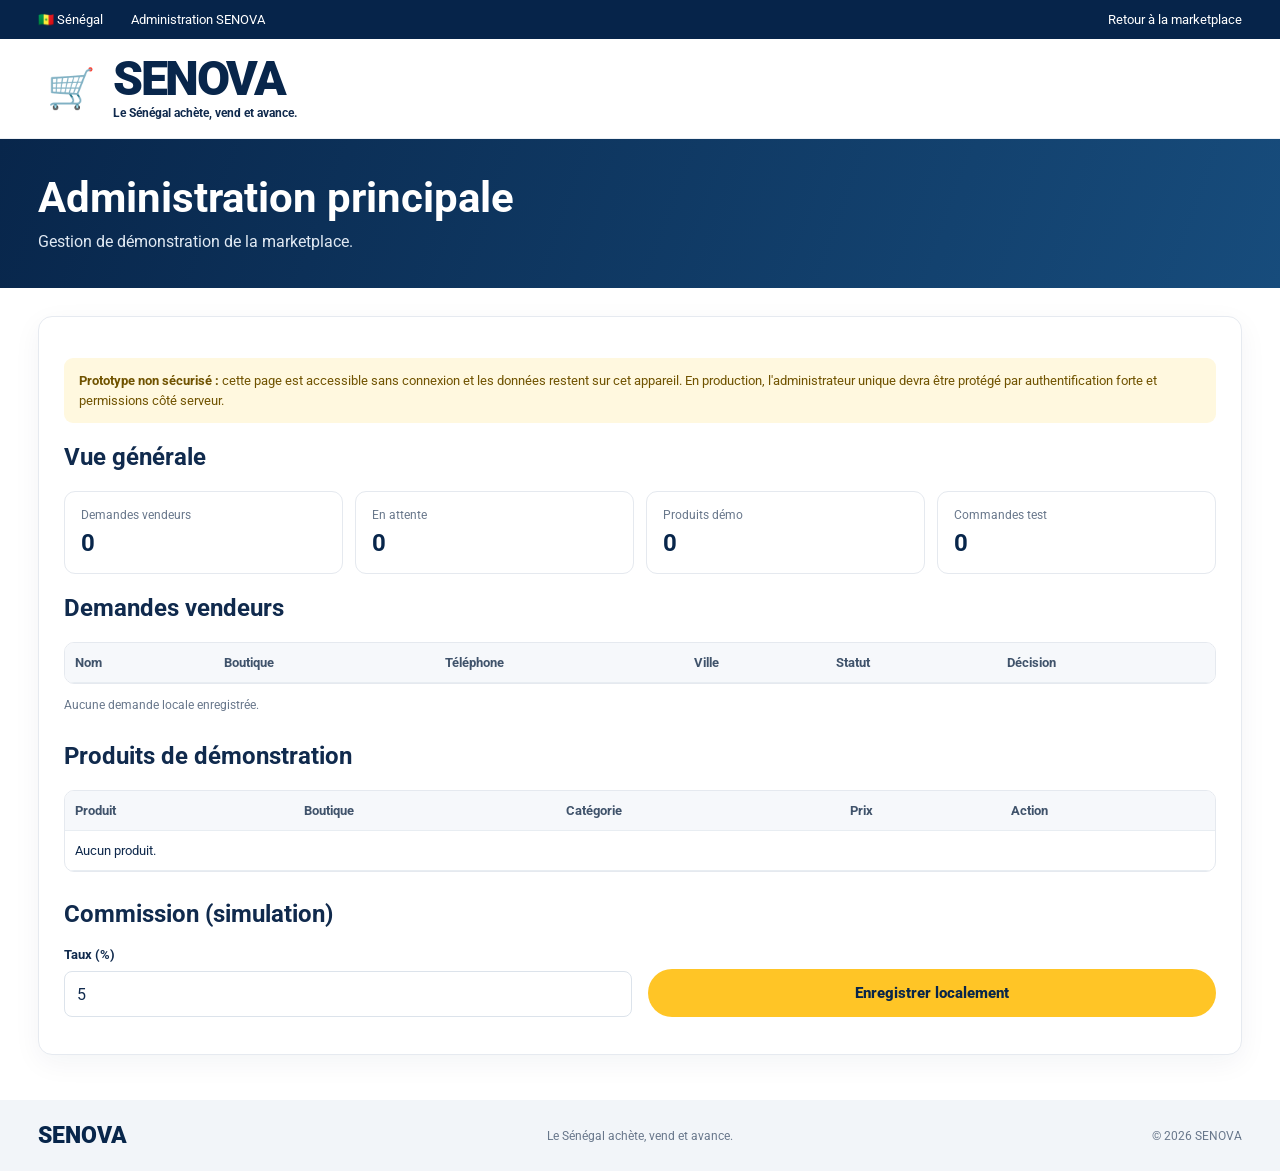
<file: admin-demo.html>
<!DOCTYPE html><html lang="fr"><head><meta charset="UTF-8"><meta name="viewport" content="width=device-width,initial-scale=1"><title>Administration — SENOVA</title><link rel="stylesheet" href="css/style.css"></head><body><div class="topbar"><div class="wrap topbar-row"><span>🇸🇳 Sénégal</span><span>Administration SENOVA</span><div class="top-right"><a href="index.html">Retour à la marketplace</a></div></div></div><header class="header"><div class="wrap header-row"><a class="logo" href="index.html"><span class="logo-symbol">🛒</span><span class="logo-copy"><strong>SENOVA</strong><small>Le Sénégal achète, vend et avance.</small></span></a></div></header><section class="page-hero"><div class="wrap"><h1>Administration principale</h1><p>Gestion de démonstration de la marketplace.</p></div></section><main class="wrap"><div class="form-panel" style="max-width:none"><div class="notice"><strong>Prototype non sécurisé :</strong> cette page est accessible sans connexion et les données restent sur cet appareil. En production, l'administrateur unique devra être protégé par authentification forte et permissions côté serveur.</div><h2>Vue générale</h2><div class="admin-stat-grid"><div class="admin-stat"><small>Demandes vendeurs</small><strong id="reqCount">0</strong></div><div class="admin-stat"><small>En attente</small><strong id="pendingCount">0</strong></div><div class="admin-stat"><small>Produits démo</small><strong id="prodCount">0</strong></div><div class="admin-stat"><small>Commandes test</small><strong id="orderCount">0</strong></div></div><h2>Demandes vendeurs</h2><div class="table-wrap"><table class="data-table"><thead><tr><th>Nom</th><th>Boutique</th><th>Téléphone</th><th>Ville</th><th>Statut</th><th>Décision</th></tr></thead><tbody id="requests"></tbody></table></div><p id="emptyReq" class="help-text">Aucune demande locale enregistrée.</p><h2 style="margin-top:28px">Produits de démonstration</h2><div class="table-wrap"><table class="data-table"><thead><tr><th>Produit</th><th>Boutique</th><th>Catégorie</th><th>Prix</th><th>Action</th></tr></thead><tbody id="products"></tbody></table></div><h2 style="margin-top:28px">Commission (simulation)</h2><div class="form-grid"><div class="field"><label for="rate">Taux (%)</label><input id="rate" type="number" min="0" max="30" step="0.5" value="5"></div><div class="field"><label>&nbsp;</label><button class="yellow-button" id="saveRate" type="button">Enregistrer localement</button></div></div><p id="rateMsg" class="help-text"></p></div></main><footer><div class="wrap footer-row"><a class="footer-logo" href="index.html">SENOVA</a><span>Le Sénégal achète, vend et avance.</span><span>© 2026 SENOVA</span></div></footer><script>
const $=s=>document.querySelector(s),read=k=>{try{return JSON.parse(localStorage.getItem(k)||'[]')}catch{return []}},esc=s=>String(s??'').replace(/[&<>"']/g,c=>({'&':'&amp;','<':'&lt;','>':'&gt;','"':'&quot;',"'":'&#39;'}[c]));function render(){let r=read('senova_demo_seller_requests'),p=read('senova_demo_products'),o=read('senova_demo_orders');$('#reqCount').textContent=r.length;$('#pendingCount').textContent=r.filter(x=>x.status==='En attente').length;$('#prodCount').textContent=p.length;$('#orderCount').textContent=o.length;$('#emptyReq').hidden=!!r.length;$('#requests').innerHTML=r.map((x,i)=>`<tr><td>${esc(x.owner)}</td><td>${esc(x.shop)}</td><td>${esc(x.phone)}</td><td>${esc(x.city)}</td><td>${esc(x.status)}</td><td>${x.status==='En attente'?`<button class="action-small approve" data-ok="${i}">Accepter</button><button class="action-small reject" data-no="${i}">Refuser</button>`:'—'}</td></tr>`).join('');$('#products').innerHTML=p.map((x,i)=>`<tr><td>${esc(x.name)}</td><td>${esc(x.shop)}</td><td>${esc(x.category)}</td><td>${Number(x.price).toLocaleString('fr-FR')} FCFA</td><td><button class="action-small reject" data-del="${i}">Supprimer</button></td></tr>`).join('')||'<tr><td colspan="5">Aucun produit.</td></tr>';}$('#requests').addEventListener('click',e=>{let b=e.target.closest('[data-ok],[data-no]');if(!b)return;let a=read('senova_demo_seller_requests'),i=Number(b.dataset.ok??b.dataset.no);if(a[i])a[i].status=b.dataset.ok?'Validée':'Refusée';localStorage.setItem('senova_demo_seller_requests',JSON.stringify(a));render()});$('#products').addEventListener('click',e=>{let b=e.target.closest('[data-del]');if(!b)return;let a=read('senova_demo_products');a.splice(Number(b.dataset.del),1);localStorage.setItem('senova_demo_products',JSON.stringify(a));render()});$('#rate').value=localStorage.getItem('senova_demo_commission')||'5';$('#saveRate').onclick=()=>{let n=Number($('#rate').value);if(!Number.isFinite(n)||n<0||n>30){$('#rateMsg').textContent='Taux autorisé : de 0 à 30 %.';return}localStorage.setItem('senova_demo_commission',n);$('#rateMsg').textContent='Taux enregistré sur cet appareil (simulation).'};render();</script></body></html>
</file>
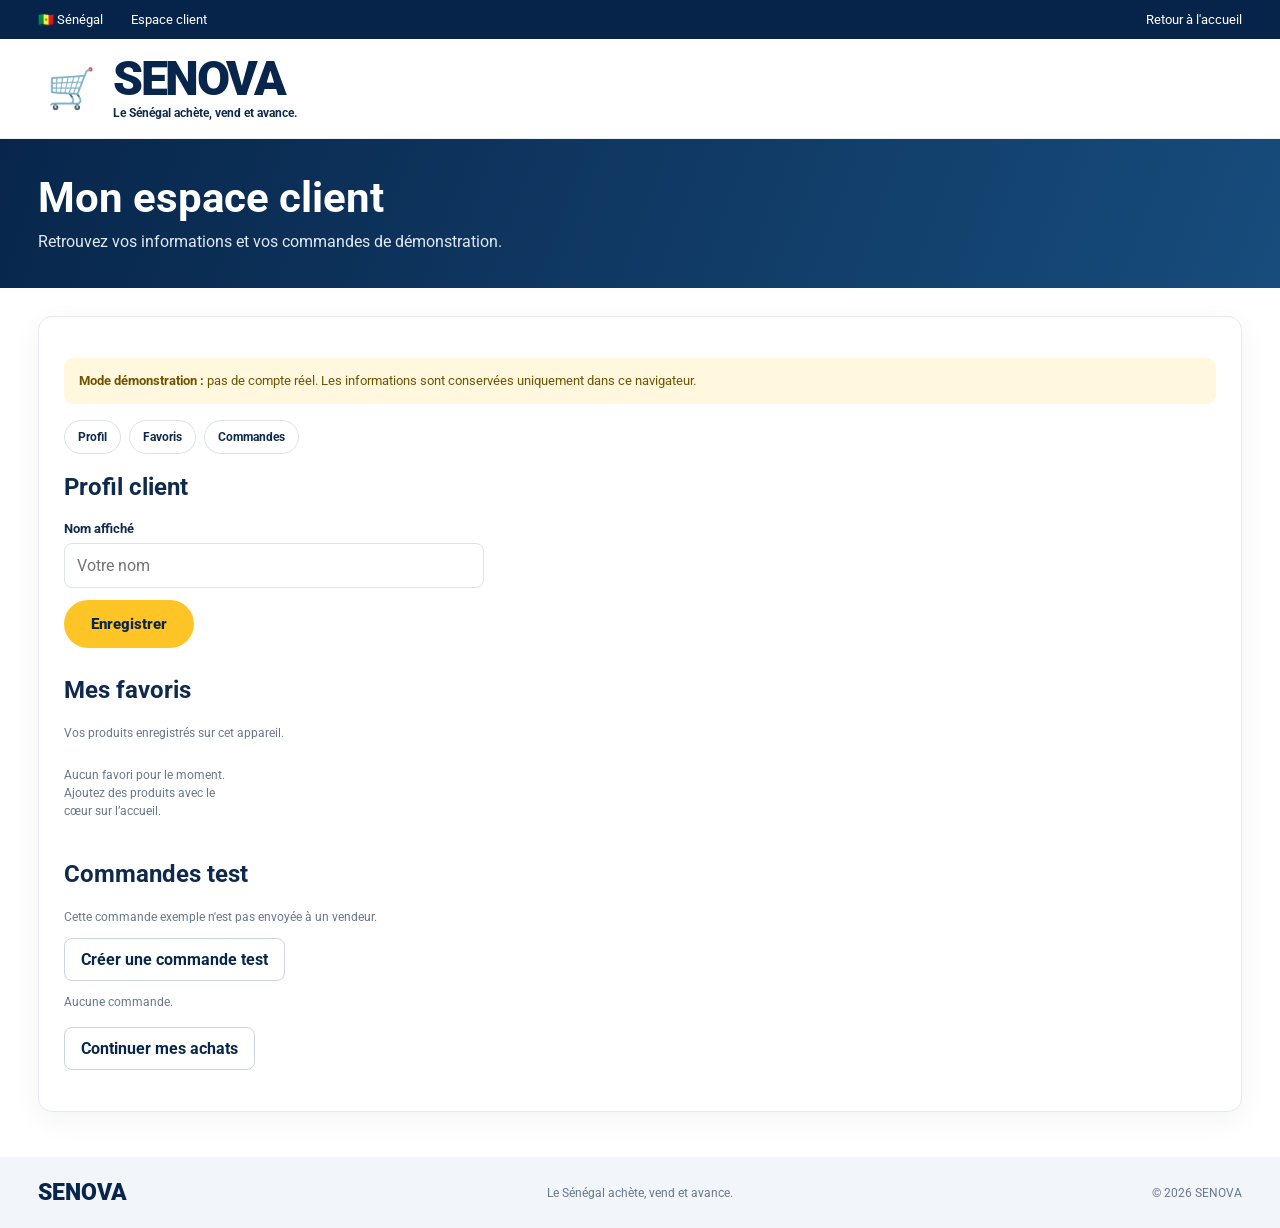
<file: compte-client.html>
<!DOCTYPE html><html lang="fr"><head><meta charset="UTF-8"><meta name="viewport" content="width=device-width,initial-scale=1"><title>Mon compte — SENOVA</title><link rel="stylesheet" href="css/style.css"></head><body><div class="topbar"><div class="wrap topbar-row"><span>🇸🇳 Sénégal</span><span>Espace client</span><div class="top-right"><a href="index.html">Retour à l'accueil</a></div></div></div><header class="header"><div class="wrap header-row"><a class="logo" href="index.html"><span class="logo-symbol">🛒</span><span class="logo-copy"><strong>SENOVA</strong><small>Le Sénégal achète, vend et avance.</small></span></a></div></header><section class="page-hero"><div class="wrap"><h1>Mon espace client</h1><p>Retrouvez vos informations et vos commandes de démonstration.</p></div></section><main class="wrap"><div class="form-panel" style="max-width:none"><div class="notice"><strong>Mode démonstration :</strong> pas de compte réel. Les informations sont conservées uniquement dans ce navigateur.</div><div class="client-tabs"><a href="#profil">Profil</a><a href="#favoris">Favoris</a><a href="#commandes">Commandes</a></div><section id="profil"><h2>Profil client</h2><div class="field" style="max-width:420px"><label for="name">Nom affiché</label><input id="name" maxlength="70" placeholder="Votre nom"></div><button class="yellow-button" id="save" type="button" style="margin-top:12px">Enregistrer</button><p id="msg" class="help-text"></p></section><section id="favoris" style="margin-top:28px"><h2>Mes favoris</h2><p class="help-text">Vos produits enregistrés sur cet appareil.</p><div id="clientFavorites" class="products-grid"></div></section><section id="commandes" style="margin-top:28px"><h2>Commandes test</h2><p class="help-text">Cette commande exemple n'est pas envoyée à un vendeur.</p><button class="secondary-button" id="addOrder">Créer une commande test</button><div id="orders"></div><p><a class="secondary-button" href="index.html#produits">Continuer mes achats</a></p></section></div></main><footer><div class="wrap footer-row"><a class="footer-logo" href="index.html">SENOVA</a><span>Le Sénégal achète, vend et avance.</span><span>© 2026 SENOVA</span></div></footer><script>const $=s=>document.querySelector(s),key='senova_demo_orders';function render(){let a=[];try{a=JSON.parse(localStorage.getItem(key)||'[]')}catch{}$('#orders').innerHTML=a.map((x,i)=>`<div class="product-review"><strong>Commande test #${i+1}</strong><br><span class="status-pill status-pending">${x.status}</span> · ${new Date(x.date).toLocaleString('fr-FR')}</div>`).join('')||'<p class="help-text">Aucune commande.</p>';const fav=JSON.parse(localStorage.getItem('senova_buyer_favorites')||'[]');const catalog=[{id:'1',name:'Écouteurs sans fil',price:8500},{id:'2',name:'Chaussures de sport',price:15000},{id:'3',name:'Téléphone Android',price:65000},{id:'4',name:'Montre classique',price:12000},{id:'5',name:'Sac à dos',price:9000},{id:'6',name:'Ordinateur portable',price:185000}];$('#clientFavorites').innerHTML=catalog.filter(p=>fav.includes(p.id)).map(p=>`<div class="product-card"><div class="product-details"><h3>${p.name}</h3><strong class="product-price">${p.price.toLocaleString('fr-FR')} FCFA</strong></div></div>`).join('')||'<p class="help-text">Aucun favori pour le moment. Ajoutez des produits avec le cœur sur l’accueil.</p>'}$('#name').value=localStorage.getItem('senova_demo_client_name')||'';$('#save').onclick=()=>{localStorage.setItem('senova_demo_client_name',$('#name').value.trim());$('#msg').textContent='Nom enregistré localement.'};$('#addOrder').onclick=()=>{let a=[];try{a=JSON.parse(localStorage.getItem(key)||'[]')}catch{}a.push({date:new Date().toISOString(),status:'Exemple — non envoyée'});localStorage.setItem(key,JSON.stringify(a));render()};render();</script></body></html>
</file>
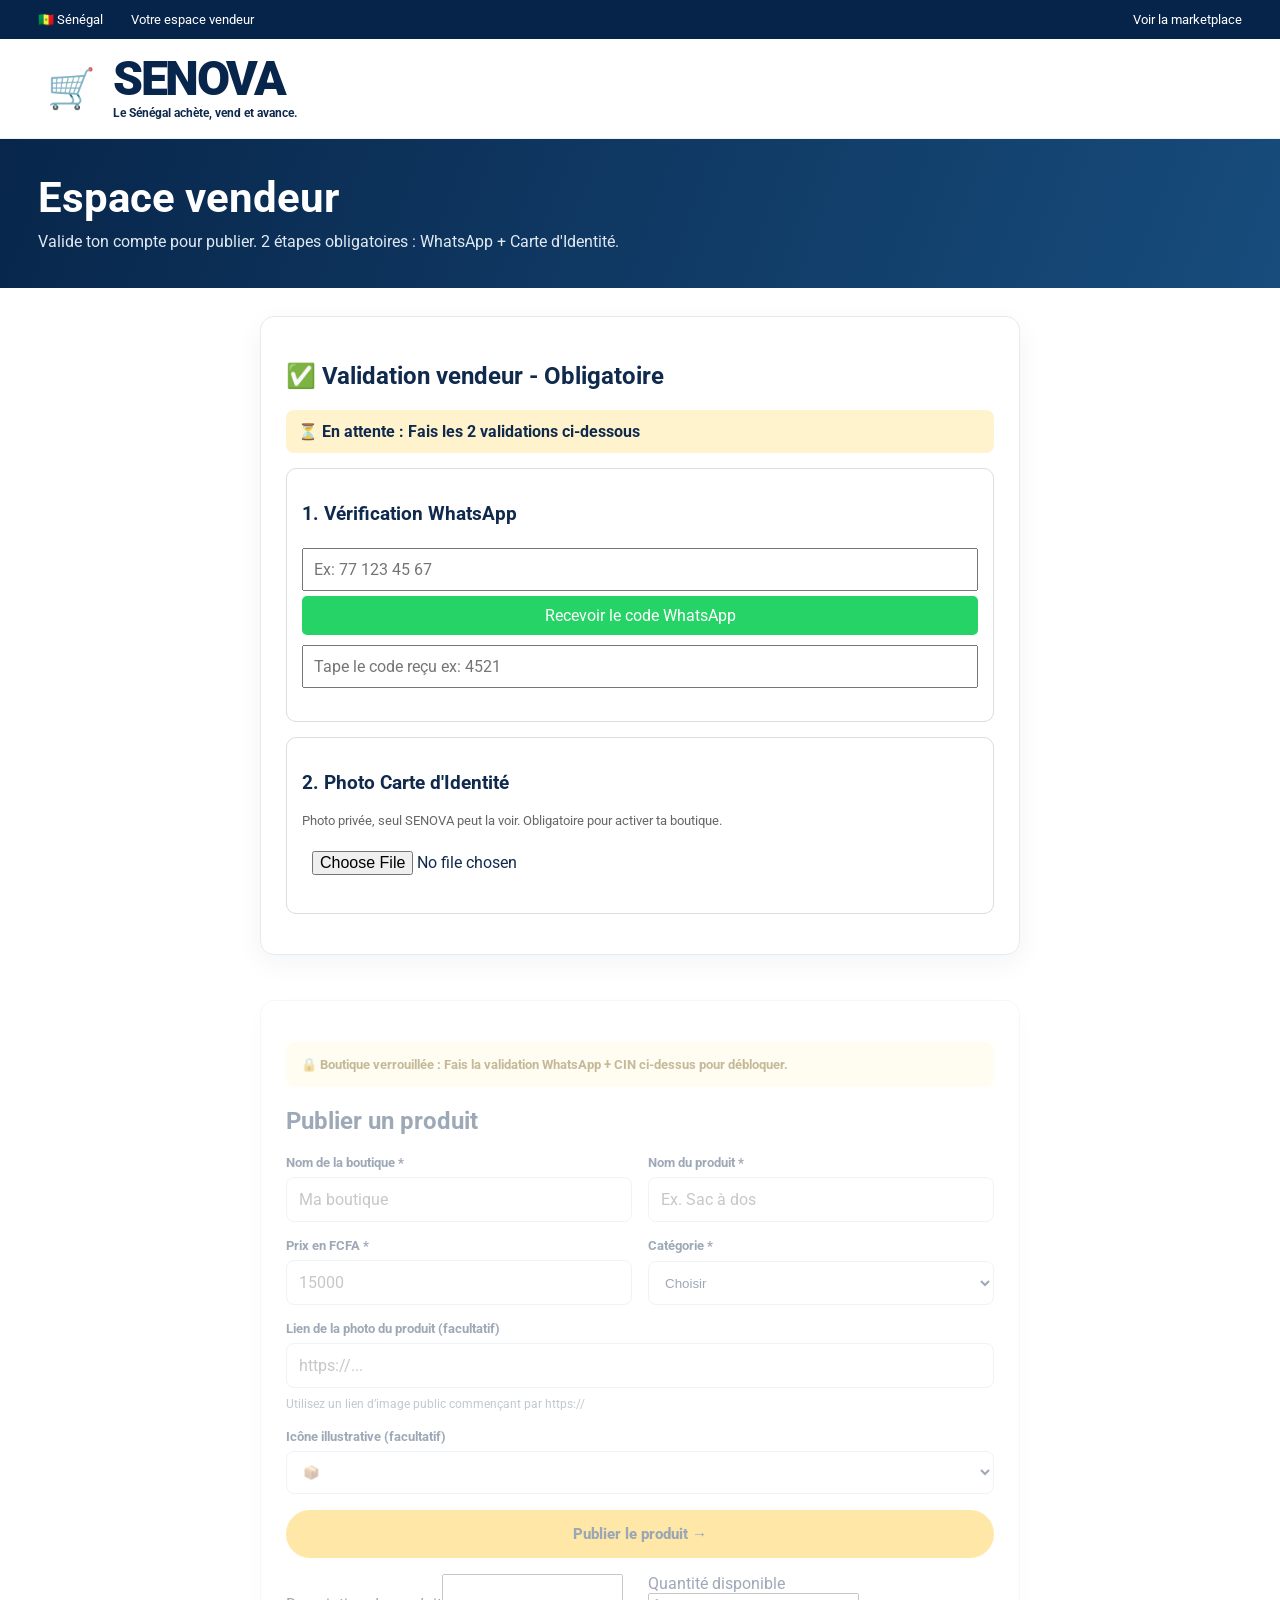
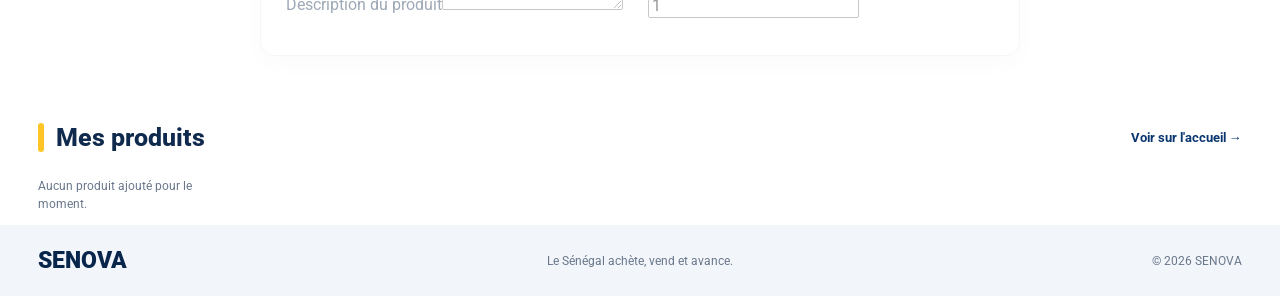
<file: espace-vendeur-demo.html>
<!DOCTYPE html>
<html lang="fr"><head><meta charset="UTF-8"><meta name="viewport" content="width=device-width, initial-scale=1">
<title>Espace vendeur — SENOVA</title><link rel="stylesheet" href="css/style.css"></head>
<body>
<div class="topbar"><div class="wrap topbar-row"><span>🇸🇳 Sénégal</span><span>Votre espace vendeur</span><div class="top-right"><a href="index.html">Voir la marketplace</a></div></div></div>
<header class="header"><div class="wrap header-row"><a class="logo" href="index.html"><span class="logo-symbol">🛒</span><span class="logo-copy"><strong>SENOVA</strong><small>Le Sénégal achète, vend et avance.</small></span></a></div></header>
<section class="page-hero"><div class="wrap"><h1>Espace vendeur</h1><p>Valide ton compte pour publier. 2 étapes obligatoires : WhatsApp + Carte d'Identité.</p></div></section>
<main class="wrap">
<div class="form-panel" id="validationPanel">
<h2>✅ Validation vendeur - Obligatoire</h2>
<div id="statutValidation" style="padding:12px; background:#fff3cd; border-radius:8px; margin-bottom:15px; font-weight:bold;">⏳ En attente : Fais les 2 validations ci-dessous</div>

<!-- ETAPE 1 WHATSAPP -->
<div style="margin:15px 0; padding:15px; border:1px solid #ddd; border-radius:10px;">
<h3>1. Vérification WhatsApp</h3>
<input id="whatsapp_num" type="tel" placeholder="Ex: 77 123 45 67" style="width:100%; padding:10px; margin:5px 0;">
<button type="button" onclick="envoyerCodeWhatsApp()" style="padding:10px; background:#25D366; color:white; border:none; border-radius:5px; width:100%; cursor:pointer;">Recevoir le code WhatsApp</button>
<input id="code_whatsapp" type="text" placeholder="Tape le code reçu ex: 4521" style="width:100%; padding:10px; margin:10px 0 5px 0;">
<p id="msg_whatsapp" style="font-size:13px;"></p>
</div>

<!-- ETAPE 2 CIN -->
<div style="margin:15px 0; padding:15px; border:1px solid #ddd; border-radius:10px;">
<h3>2. Photo Carte d'Identité</h3>
<p style="font-size:13px; color:#666;">Photo privée, seul SENOVA peut la voir. Obligatoire pour activer ta boutique.</p>
<input id="cni_photo" type="file" accept="image/*" style="width:100%; padding:10px;">
<p id="msg_cni" style="font-size:13px;"></p>
<img id="preview_cni" style="max-width:100%; display:none; margin-top:10px; border-radius:8px;">
</div>
</div>

<div class="form-panel" id="publishPanel" style="opacity:0.4; pointer-events:none;">
<div class="notice"><strong id="noticeText">🔒 Boutique verrouillée : Fais la validation WhatsApp + CIN ci-dessus pour débloquer.</strong></div>
<h2>Publier un produit</h2>
<form id="productForm" class="form-grid">
<div class="field"><label for="shop">Nom de la boutique *</label><input id="shop" required maxlength="80" placeholder="Ma boutique"></div>
<div class="field"><label for="name">Nom du produit *</label><input id="name" required maxlength="90" placeholder="Ex. Sac à dos"></div>
<div class="field"><label for="price">Prix en FCFA *</label><input id="price" required type="number" min="1" max="100000000" placeholder="15000"></div>
<div class="field"><label for="category">Catégorie *</label><select id="category" required><option value="">Choisir</option><option>Électronique</option><option>Téléphones</option><option>Mode</option><option>Maison</option><option>Électroménager</option><option>Sport</option><option>Enfants</option><option>Alimentation</option></select></div>
<div class="field full"><label for="image">Lien de la photo du produit (facultatif)</label><input id="image" type="url" maxlength="500" placeholder="https://..."><small class="help-text">Utilisez un lien d’image public commençant par https://</small></div>
<div class="field full"><label for="emoji">Icône illustrative (facultatif)</label><select id="emoji"><option>📦</option><option>📱</option><option>👕</option><option>👟</option><option>💻</option><option>🛋️</option><option>⚽</option><option>🧸</option></select></div>
<div class="field full"><button class="yellow-button" type="submit">Publier le produit →</button></div>
<label>Description du produit<textarea name="description" required></textarea></label><label>Quantité disponible<input name="stock" type="number" min="0" value="1" required></label></form>
<p id="productResult" class="help-text" role="status"></p>
</div>
<section class="section"><div class="section-title"><h2>Mes produits</h2><a href="index.html#produits">Voir sur l'accueil →</a></div><div id="myProducts" class="products-grid"></div></section>
</main>
<footer><div class="wrap footer-row"><a class="footer-logo" href="index.html">SENOVA</a><span>Le Sénégal achète, vend et avance.</span><span>© 2026 SENOVA</span></div></footer>
<script>
const KEY="senova_demo_products", form=document.querySelector("#productForm"), result=document.querySelector("#productResult"), list=document.querySelector("#myProducts");
function safe(s){return String(s).replace(/[&<>"']/g,c=>({"&":"&amp;","<":"&lt;",">":"&gt;",'"':"&quot;","'":"&#39;"}[c]));}
function render(){const items=JSON.parse(localStorage.getItem(KEY)||"[]");list.innerHTML=items.map((p,i)=>`<article class="product-card"><div class="product-image">${p.image?`<img src="${safe(p.image)}" alt="${safe(p.name)}">`:`<div class="seller-emoji">${safe(p.emoji||"📦")}</div>`}</div><div class="product-details"><h3>${safe(p.name)}</h3><p>${safe(p.shop)} · ${safe(p.category)}</p><div class="product-bottom"><span class="product-price">${new Intl.NumberFormat("fr-FR").format(p.price)} FCFA</span><button class="add-cart" data-remove="${i}">Supprimer</button></div></div></article>`).join("")||'<p class="help-text">Aucun produit ajouté pour le moment.</p>';}
form.addEventListener("submit",e=>{e.preventDefault();if(localStorage.getItem("senova_seller_verified")!=="oui"){alert("Tu dois d'abord valider WhatsApp + CIN");return;}const image=form.image.value.trim();if(image && !/^https:\/\//i.test(image)){result.textContent="Le lien de l’image doit commencer par https://";return;}const item={shop:form.shop.value.trim(),name:form.name.value.trim(),price:Number(form.price.value),category:form.category.value,emoji:form.emoji.value,image};const items=JSON.parse(localStorage.getItem(KEY)||"[]");items.push(item);localStorage.setItem(KEY,JSON.stringify(items));form.reset();result.textContent="Produit ajouté.";render();});
list.addEventListener("click",e=>{const b=e.target.closest("[data-remove]");if(!b)return;const items=JSON.parse(localStorage.getItem(KEY)||"[]");items.splice(Number(b.dataset.remove),1);localStorage.setItem(KEY,JSON.stringify(items));render();});
render();

// --- VALIDATION AUTO SENOVA ---
let whatsappOK=false, cniOK=false, codeGenere="";
if(localStorage.getItem("senova_seller_verified")==="oui"){debloquer();}
document.getElementById('cni_photo').addEventListener('change', function(e){
  const file=e.target.files[0]; if(!file) return;
  if(file.size>5*1024*1024){alert("Photo trop lourde, max 5Mo"); return;}
  const reader=new FileReader();
  reader.onload=function(ev){document.getElementById('preview_cni').src=ev.target.result;document.getElementById('preview_cni').style.display='block';document.getElementById('msg_cni').innerHTML="✅ Photo CIN reçue";cniOK=true;verifierActivation();};
  reader.readAsDataURL(file);
});
function envoyerCodeWhatsApp(){
  const num=document.getElementById('whatsapp_num').value;
  if(num.length<9){alert("Mets un vrai numéro WhatsApp"); return;}
  codeGenere=Math.floor(1000+Math.random()*9000).toString();
  alert("CODE TEST (pour l'instant) : "+codeGenere+"\nPlus tard il partira par vrai WhatsApp");
  document.getElementById('msg_whatsapp').innerHTML="Code envoyé sur WhatsApp";
}
document.getElementById('code_whatsapp').addEventListener('input', function(e){
  if(e.target.value===codeGenere){whatsappOK=true;document.getElementById('msg_whatsapp').innerHTML="✅ WhatsApp vérifié";verifierActivation();}
});
function verifierActivation(){
  if(whatsappOK && cniOK){localStorage.setItem("senova_seller_verified","oui");debloquer();alert("🎉 Félicitations ! 2 validations réussies. Ta boutique est activée.");}
}
function debloquer(){
  document.getElementById('publishPanel').style.opacity="1";
  document.getElementById('publishPanel').style.pointerEvents="auto";
  document.getElementById('noticeText').innerHTML="✅ Boutique activée - Tu peux publier";
  document.getElementById('statutValidation').innerHTML="✅ Boutique ACTIVÉE - WhatsApp + CIN validés";
  document.getElementById('statutValidation').style.background="#d4edda";
}
</script>
</body></html>
</file>
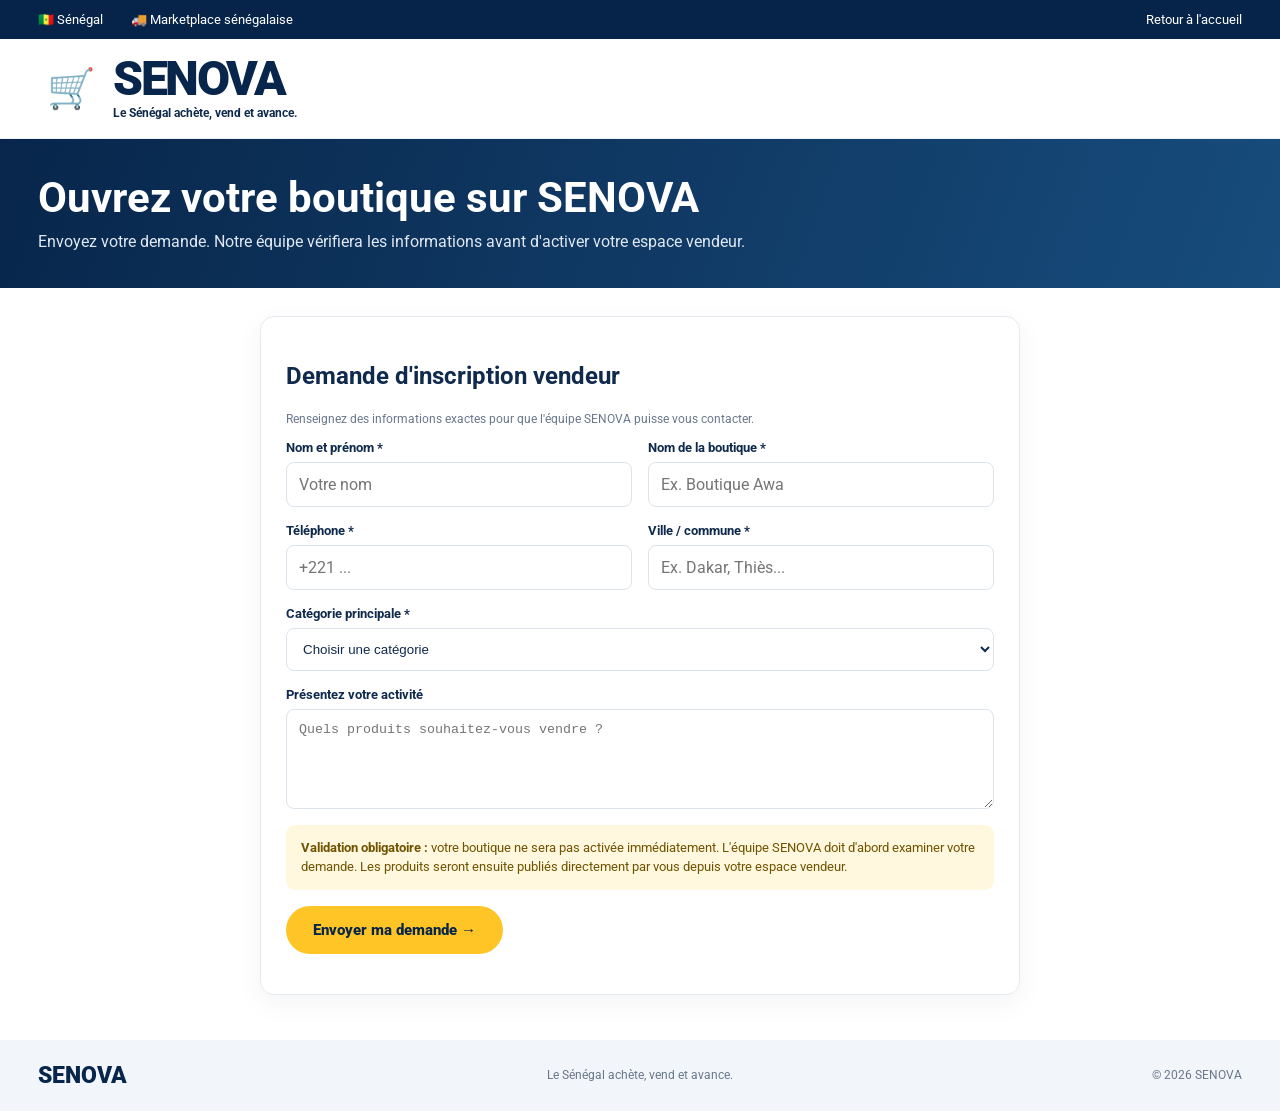
<file: inscription-vendeur.html>
<!DOCTYPE html>
<html lang="fr"><head><meta charset="UTF-8"><meta name="viewport" content="width=device-width, initial-scale=1">
<title>Devenir vendeur — SENOVA</title><link rel="stylesheet" href="css/style.css"></head>
<body>
<div class="topbar"><div class="wrap topbar-row"><span>🇸🇳 Sénégal</span><span>🚚 Marketplace sénégalaise</span><div class="top-right"><a href="index.html">Retour à l'accueil</a></div></div></div>
<header class="header"><div class="wrap header-row"><a class="logo" href="index.html"><span class="logo-symbol">🛒</span><span class="logo-copy"><strong>SENOVA</strong><small>Le Sénégal achète, vend et avance.</small></span></a></div></header>
<section class="page-hero"><div class="wrap"><h1>Ouvrez votre boutique sur SENOVA</h1><p>Envoyez votre demande. Notre équipe vérifiera les informations avant d'activer votre espace vendeur.</p></div></section>
<main class="wrap">
<form class="form-panel" id="sellerForm">
<h2>Demande d'inscription vendeur</h2>
<p class="help-text">Renseignez des informations exactes pour que l'équipe SENOVA puisse vous contacter.</p>
<div class="form-grid">
<div class="field"><label for="owner">Nom et prénom *</label><input id="owner" name="owner" required maxlength="80" placeholder="Votre nom"></div>
<div class="field"><label for="shop">Nom de la boutique *</label><input id="shop" name="shop" required maxlength="80" placeholder="Ex. Boutique Awa"></div>
<div class="field"><label for="phone">Téléphone *</label><input id="phone" name="phone" required type="tel" maxlength="25" placeholder="+221 ..."></div>
<div class="field"><label for="city">Ville / commune *</label><input id="city" name="city" required maxlength="60" placeholder="Ex. Dakar, Thiès..."></div>
<div class="field full"><label for="category">Catégorie principale *</label><select id="category" name="category" required><option value="">Choisir une catégorie</option><option>Électronique</option><option>Téléphones</option><option>Mode & Beauté</option><option>Maison & Déco</option><option>Électroménager</option><option>Sport & Loisirs</option><option>Enfants</option><option>Alimentation</option><option>Autre</option></select></div>
<div class="field full"><label for="details">Présentez votre activité</label><textarea id="details" name="details" maxlength="500" placeholder="Quels produits souhaitez-vous vendre ?"></textarea></div>
</div>
<div class="notice"><strong>Validation obligatoire :</strong> votre boutique ne sera pas activée immédiatement. L'équipe SENOVA doit d'abord examiner votre demande. Les produits seront ensuite publiés directement par vous depuis votre espace vendeur.</div>
<button class="yellow-button" type="submit">Envoyer ma demande →</button>
<div id="formResult" class="help-text" role="status" aria-live="polite" style="margin-top:15px"></div>
</form>
</main>
<footer><div class="wrap footer-row"><a class="footer-logo" href="index.html">SENOVA</a><span>Le Sénégal achète, vend et avance.</span><span>© 2026 SENOVA</span></div></footer>
<script>
const form=document.querySelector("#sellerForm"), result=document.querySelector("#formResult");
form.addEventListener("submit",e=>{
 e.preventDefault();
 const data=Object.fromEntries(new FormData(form).entries());
 const requests=JSON.parse(localStorage.getItem("senova_demo_seller_requests")||"[]");
 requests.push({...data,submittedAt:new Date().toISOString(),status:"En attente"});
 localStorage.setItem("senova_demo_seller_requests",JSON.stringify(requests));
 result.innerHTML='<div class="success-panel"><strong>Demande enregistrée sur cet appareil.</strong><br>Statut : en attente de validation. Cette démonstration ne transmet pas encore votre demande à SENOVA.</div>';
 form.reset();
});
</script>
</body></html>
</file>
<file: css/style.css>
@import url('https://fonts.googleapis.com/css2?family=Roboto:wght@400;500;600;700;800;900&display=swap');
:root{--navy:#08264b;--navy2:#0c315d;--yellow:#ffc526;--text:#102a4d;--muted:#68778b;--line:#e6eaf0;--soft:#f5f7fa}
*{box-sizing:border-box}html{scroll-behavior:smooth}body{margin:0;font-family:Roboto,Arial,sans-serif;color:var(--text);background:#fff}a{text-decoration:none;color:inherit}button,input{font:inherit}.wrap{width:min(1450px,calc(100% - 6%));margin:auto}
.topbar{background:#06244a;color:white;font-size:13px}.topbar-row{height:39px;display:flex;align-items:center;gap:28px}.top-item{white-space:nowrap}.pin{color:var(--yellow);font-size:18px;margin-right:6px}.top-right{margin-left:auto;display:flex;gap:25px;align-items:center}.top-right a:hover{color:var(--yellow)}
.header{border-bottom:1px solid #edf0f4}.header-row{min-height:99px;display:flex;align-items:center;gap:36px}.logo{display:flex;align-items:center;gap:9px;min-width:330px}.logo-symbol{width:66px;height:58px;display:grid;place-items:center;font-size:39px;filter:saturate(1.1)}.logo-copy strong{display:block;font-size:48px;line-height:.9;letter-spacing:-2.5px;font-weight:900;color:#08264b}.logo-copy small{display:block;font-size:12px;font-weight:700;color:#102a4d;margin-top:5px}.search{height:51px;display:flex;flex:1;border:2px solid #e0e4eb;border-radius:28px;overflow:hidden;max-width:700px}.search input{border:0;outline:0;flex:1;min-width:0;padding:0 23px;font-size:16px;color:var(--text)}.search input::placeholder{color:#8a95a6}.search button{width:68px;border:0;background:var(--yellow);cursor:pointer}.search svg{width:24px;height:24px;fill:none;stroke:#08264b;stroke-width:2.3}.header-tools{display:flex;gap:30px;margin-left:auto}.tool{display:grid;justify-items:center;gap:2px;color:var(--navy);font-size:30px;position:relative}.tool small{font-size:13px;font-weight:600}.cart-icon{position:relative}.cart-icon i{position:absolute;right:-9px;top:-8px;background:#ed1c24;color:#fff;font-size:11px;font-style:normal;border-radius:50%;width:20px;height:20px;display:grid;place-items:center}
.navigation{border-bottom:1px solid var(--line);box-shadow:0 2px 5px #071e3810}.nav-row{min-height:57px;display:flex;align-items:center;justify-content:space-between;gap:24px;white-space:nowrap}.all-categories{background:var(--yellow);border-radius:26px;padding:14px 21px;font-weight:700;display:flex;gap:12px;align-items:center}.nav-link{font-weight:600;font-size:16px;display:flex;align-items:center;gap:9px;height:57px}.nav-link:first-letter{font-size:20px}.nav-link:hover,.nav-link.current{color:#d99d00}.nav-link.current{border-bottom:4px solid var(--yellow);padding-top:4px}
.hero{height:326px;position:relative;overflow:hidden;background:#83b7ed}.hero-photo{position:absolute;inset:0;background:linear-gradient(90deg,rgba(184,215,251,.86) 0%,rgba(167,208,251,.56) 43%,rgba(20,59,99,.08) 100%),url('https://images.unsplash.com/photo-1500530855697-b586d89ba3ee?auto=format&fit=crop&w=2000&q=90') center 48%/cover}.hero-inner{height:100%;position:relative;display:flex;align-items:center}.senegal-flag{position:absolute;left:-7%;top:0;width:190px;height:100px;background:linear-gradient(90deg,#00853f 0 33.33%,#fdef42 33.33% 66.66%,#e31b32 66.66%);clip-path:polygon(0 0,100% 0,78% 100%,0 70%);transform:rotate(-10deg);display:flex;justify-content:space-around;align-items:center;color:#00853f;font-size:23px}.hero-text{margin-left:11%;max-width:640px;color:#06264d}.hero-text h1{font-size:clamp(56px,7vw,88px);line-height:.9;letter-spacing:-4px;margin:0;font-weight:900}.hero-text h2{font-size:clamp(20px,2.5vw,29px);margin:9px 0 14px}.hero-text p{font-size:19px;line-height:1.35;margin:0 0 19px;font-weight:500}.yellow-button{display:inline-flex;align-items:center;justify-content:center;gap:15px;background:var(--yellow);color:#09264a;border:0;border-radius:28px;padding:15px 27px;font-size:15px;font-weight:800;cursor:pointer}.yellow-button:hover{background:#f0b400}.hero-benefits{margin-left:auto;background:#08264beF;color:white;border-radius:13px;padding:20px 23px;width:240px;display:grid;gap:15px;box-shadow:0 8px 25px #001a3930}.hero-benefits div{display:flex;align-items:center;gap:15px}.hero-benefits div>span{font-size:27px;width:38px;text-align:center;color:white}.hero-benefits p{margin:0;line-height:1.25}.hero-benefits strong,.hero-benefits small{display:block}.hero-benefits strong{font-size:14px}.hero-benefits small{font-size:13px;margin-top:3px}
.section{padding-top:22px}.section-title{display:flex;align-items:center;justify-content:space-between;margin-bottom:13px}.section-title h2{font-size:25px;margin:0;font-weight:800;display:flex;align-items:center;gap:12px}.section-title h2:before{content:"";display:inline-block;width:6px;height:29px;border-radius:4px;background:var(--yellow)}.section-title a,.section-title button{border:0;background:none;color:#0a3670;font-weight:700;font-size:13px;cursor:pointer}.section-title a span,.section-title button span{font-size:20px;margin-left:8px}.category-list{display:grid;grid-template-columns:repeat(8,1fr);gap:14px}.category-card{height:139px;background:#f8f9fb;border:1px solid #e5e9ef;border-radius:11px;overflow:hidden;padding:0 7px 10px;display:flex;flex-direction:column;align-items:center;justify-content:space-between;cursor:pointer;color:var(--text);transition:.18s}.category-card img{width:100%;height:103px;object-fit:contain;mix-blend-mode:multiply}.category-card strong{font-size:13px}.category-card:hover,.category-card.selected{border-color:#e6b31b;background:#fff9e8;transform:translateY(-2px)}
.products-section{padding-bottom:34px}.demo-note{font-size:12px;color:var(--muted);margin:-4px 0 13px}.products-grid{display:grid;grid-template-columns:repeat(6,1fr);gap:15px}.product-card{border:1px solid #e7eaf0;border-radius:11px;overflow:hidden;background:#fff;transition:.2s}.product-card:hover{box-shadow:0 7px 22px #09264b17;transform:translateY(-2px)}.product-image{height:155px;position:relative;background:#f7f8fa}.product-image img{width:100%;height:100%;object-fit:contain;mix-blend-mode:multiply}.product-label{position:absolute;top:10px;left:10px;padding:5px 9px;border-radius:15px;background:#ed1c24;color:white;font-size:10px;font-weight:800}.product-label.new{background:#13b968}.product-details{padding:10px 12px}.product-details h3{font-size:13px;margin:0 0 5px}.product-details p{font-size:11px;color:var(--muted);margin:0 0 9px}.product-bottom{display:flex;align-items:center;justify-content:space-between;gap:6px}.product-price{font-weight:800;font-size:13px;color:#08264b}.add-cart{border:0;background:var(--yellow);border-radius:6px;padding:7px 9px;font-size:11px;font-weight:800;color:#08264b;cursor:pointer}.empty{text-align:center;color:var(--muted);padding:25px}
.seller-strip{background:#08264b;color:#fff;padding:35px 0}.seller-content{display:flex;align-items:center;justify-content:space-between;gap:25px}.seller-content small{color:var(--yellow);font-weight:800;letter-spacing:1.5px}.seller-content h2{margin:8px 0;font-size:26px}.seller-content p{margin:0;color:#dce6f2}
footer{background:#f2f5f9;padding:22px 0}.footer-row{display:flex;align-items:center;justify-content:space-between;gap:15px;color:#68778b;font-size:12px}.footer-logo{font-size:23px;font-weight:900;color:var(--navy)}
dialog{border:0;border-radius:14px;max-width:420px;width:calc(100% - 32px);padding:27px;color:var(--text);box-shadow:0 20px 60px #0004}dialog::backdrop{background:#001a39aa}dialog h2{margin-top:0}.close{float:right;border:0;background:none;font-size:25px;cursor:pointer}dialog p{line-height:1.6;color:var(--muted)}
@media(max-width:1050px){.logo{min-width:250px}.logo-copy strong{font-size:38px}.nav-row{gap:14px}.nav-link{font-size:13px}.category-list{grid-template-columns:repeat(4,1fr)}.products-grid{grid-template-columns:repeat(3,1fr)}.hero-benefits{width:210px}.hero-text{margin-left:7%}}
@media(max-width:680px){.wrap{width:calc(100% - 28px)}.topbar-row{height:34px;font-size:10px}.delivery-top{display:none}.top-right{gap:12px}.top-right a:nth-child(2){display:none}.header-row{padding:12px 0;display:grid;grid-template-columns:1fr auto;gap:11px}.logo{min-width:0;gap:5px}.logo-symbol{width:42px;font-size:28px}.logo-copy strong{font-size:28px}.logo-copy small{font-size:8px}.search{grid-column:1/-1;grid-row:2;height:43px}.search input{font-size:13px}.search button{width:52px}.header-tools{gap:15px}.tool{font-size:23px}.tool small{font-size:10px}.nav-row{overflow-x:auto;justify-content:flex-start;gap:18px;min-height:49px}.all-categories{padding:11px 14px;font-size:12px}.nav-link{height:49px;font-size:12px}.hero{height:330px}.hero-photo{background-position:center;background-image:linear-gradient(90deg,rgba(185,218,252,.9),rgba(158,203,250,.64)),url('https://images.unsplash.com/photo-1500530855697-b586d89ba3ee?auto=format&fit=crop&w=1100&q=85')}.senegal-flag{width:95px;height:55px;left:-22px;font-size:14px}.hero-inner{align-items:center}.hero-text{margin-left:3%;max-width:100%;padding-top:25px}.hero-text h1{font-size:54px;letter-spacing:-3px}.hero-text h2{font-size:19px;max-width:300px}.hero-text p{font-size:14px}.hero-text .yellow-button{font-size:12px;padding:12px 17px}.hero-benefits{display:none}.section{padding-top:18px}.section-title h2{font-size:20px}.category-list{grid-template-columns:repeat(4,1fr);gap:8px}.category-card{height:111px;padding:0 4px 8px}.category-card img{height:78px}.category-card strong{font-size:10px}.products-grid{grid-template-columns:repeat(2,1fr);gap:9px}.product-image{height:125px}.product-details{padding:9px}.product-details h3{font-size:12px}.product-price{font-size:12px}.add-cart{font-size:10px;padding:7px}.seller-content{align-items:flex-start;flex-direction:column}.seller-content h2{font-size:21px}.footer-row{flex-wrap:wrap}.footer-row span:last-child{width:100%}}

/* SENOVA V3 additions */
.seller-emoji{height:100%;min-height:125px;display:grid;place-items:center;font-size:62px;background:#f7f8fa}
.seller-published{font-size:10px;color:#12834d;font-weight:700}
.page-hero{background:linear-gradient(110deg,#08264b,#174c7c);color:#fff;padding:34px 0}
.page-hero h1{font-size:clamp(28px,5vw,42px);margin:0 0 8px}
.page-hero p{margin:0;color:#e0e9f3;line-height:1.5}
.form-panel{max-width:760px;margin:28px auto 45px;padding:25px;border:1px solid var(--line);border-radius:14px;background:#fff;box-shadow:0 8px 28px #08264b0d}
.form-grid{display:grid;grid-template-columns:1fr 1fr;gap:16px}
.field{display:grid;gap:7px}.field.full{grid-column:1/-1}
.field label{font-size:13px;font-weight:700}.field input,.field select,.field textarea{width:100%;border:1px solid #dce3eb;border-radius:8px;padding:12px;background:#fff;color:var(--text);outline-color:#e8b41d}
.field textarea{min-height:100px;resize:vertical}
.help-text{font-size:12px;color:var(--muted);line-height:1.5}
.notice{padding:13px 15px;border-radius:9px;background:#fff8df;color:#705300;font-size:13px;line-height:1.5;margin:16px 0}
.success-panel{padding:18px;border-radius:10px;background:#eaf8ef;color:#145b31;line-height:1.6}
.dashboard-actions{display:flex;gap:12px;flex-wrap:wrap;margin:18px 0}
.secondary-button{display:inline-flex;align-items:center;justify-content:center;padding:11px 16px;border:1px solid #cbd5e1;border-radius:8px;background:#fff;color:var(--navy);font-weight:700;cursor:pointer}
.status-pill{display:inline-block;padding:5px 10px;border-radius:20px;background:#fff1c2;color:#765600;font-size:11px;font-weight:800}
@media(max-width:650px){.form-panel{padding:17px}.form-grid{grid-template-columns:1fr}.field.full{grid-column:auto}}

/* SENOVA V4 additions — V3 visual identity retained */
.v4-shortcuts{padding-bottom:28px}.shortcut-grid{display:grid;grid-template-columns:repeat(3,1fr);gap:14px}.shortcut-card{display:grid;grid-template-columns:48px 1fr;grid-template-rows:auto auto;align-items:center;column-gap:12px;padding:17px;border:1px solid #e5e9ef;border-radius:12px;background:#fff}.shortcut-card:hover{border-color:#e6b31b;box-shadow:0 6px 18px #08264b12}.shortcut-card>span{grid-row:1/3;width:44px;height:44px;border-radius:12px;background:#fff4d1;display:grid;place-items:center;font-size:25px;color:#08264b}.shortcut-card strong{font-size:14px}.shortcut-card small{font-size:12px;color:#68778b;margin-top:4px}.admin-stat-grid{display:grid;grid-template-columns:repeat(4,1fr);gap:12px;margin:18px 0}.admin-stat{padding:16px;border:1px solid #e5e9ef;border-radius:11px;background:#fff}.admin-stat small{display:block;color:#68778b;font-size:12px}.admin-stat strong{display:block;font-size:24px;margin-top:7px;color:#08264b}.data-table{width:100%;border-collapse:collapse;font-size:13px}.data-table th,.data-table td{text-align:left;padding:12px 10px;border-bottom:1px solid #e8edf2}.data-table th{background:#f6f8fb;color:#40536b}.table-wrap{overflow-x:auto;border:1px solid #e5e9ef;border-radius:10px}.action-small{border:1px solid #d4dce6;background:#fff;border-radius:7px;padding:7px 10px;font-size:11px;font-weight:700;cursor:pointer;color:#08264b;margin:2px}.action-small.approve{background:#eaf8ef;border-color:#b9e2c7;color:#145b31}.action-small.reject{background:#fff0ef;border-color:#f0c5c1;color:#9d2820}.status-pending{background:#fff1c2;color:#765600}.status-approved{background:#eaf8ef;color:#145b31}.client-tabs{display:flex;gap:8px;flex-wrap:wrap;margin:15px 0}.client-tabs a{padding:9px 13px;border:1px solid #dce3eb;border-radius:20px;font-size:12px;font-weight:700}.product-review{border-top:1px solid #e8edf2;padding:12px 0;font-size:13px}@media(max-width:700px){.shortcut-grid{grid-template-columns:1fr}.admin-stat-grid{grid-template-columns:repeat(2,1fr)}.data-table{min-width:650px}}

/* SENOVA V6 — parcours acheteur */
.favorite-btn{position:absolute;right:9px;top:8px;z-index:2;width:32px;height:32px;border:0;border-radius:50%;background:#fff;color:#d32645;font-size:21px;line-height:1;box-shadow:0 2px 8px #08264b22;cursor:pointer}.favorite-btn.is-favorite{background:#fff0f2;color:#e11d48}.buyer-benefits{background:#08264b;color:#fff;padding:22px 0;margin-top:18px}.buyer-benefit-grid{display:grid;grid-template-columns:repeat(4,1fr);gap:14px}.buyer-benefit-grid>div{display:grid;grid-template-columns:35px 1fr;align-items:center;font-size:23px}.buyer-benefit-grid strong,.buyer-benefit-grid small{grid-column:2}.buyer-benefit-grid strong{font-size:13px}.buyer-benefit-grid small{font-size:11px;color:#d7e2ef;margin-top:3px}.buyer-dialog{width:min(620px,calc(100% - 28px));border:0;border-radius:16px;padding:25px;box-shadow:0 18px 60px #061c3b55}.buyer-dialog::backdrop{background:#061c3b88}.buyer-dialog h2{margin:0 0 18px;color:#08264b}.buyer-line{display:flex;align-items:center;gap:10px;padding:11px 0;border-bottom:1px solid #e8edf2}.buyer-line img,.buyer-placeholder{width:58px;height:58px;object-fit:contain;background:#f5f7fa;border-radius:9px}.buyer-placeholder{display:grid;place-items:center;font-size:25px}.buyer-line-info{display:grid;gap:5px;flex:1;min-width:0}.buyer-line-info strong{font-size:13px}.buyer-line-info small{font-size:12px;color:#68778b}.quantity-btn,.remove-btn{border:1px solid #dce3eb;background:white;border-radius:7px;padding:7px 9px;font-weight:700;color:#08264b;cursor:pointer}.remove-btn{font-size:11px;color:#a22}.cart-total{display:flex;justify-content:space-between;padding:18px 0;font-size:16px}.buyer-dialog-actions{display:flex;gap:9px;justify-content:flex-end;flex-wrap:wrap;margin-top:15px}.buyer-dialog .help-text{margin-bottom:0}.product-card{position:relative}
@media(max-width:700px){.buyer-benefit-grid{grid-template-columns:repeat(2,1fr);row-gap:18px}.buyer-dialog{padding:19px}.buyer-line{gap:6px}.buyer-line img,.buyer-placeholder{width:45px;height:45px}.quantity-btn,.remove-btn{padding:6px}.buyer-line-info strong{font-size:11px}.buyer-line-info small{font-size:10px}}
</file>
